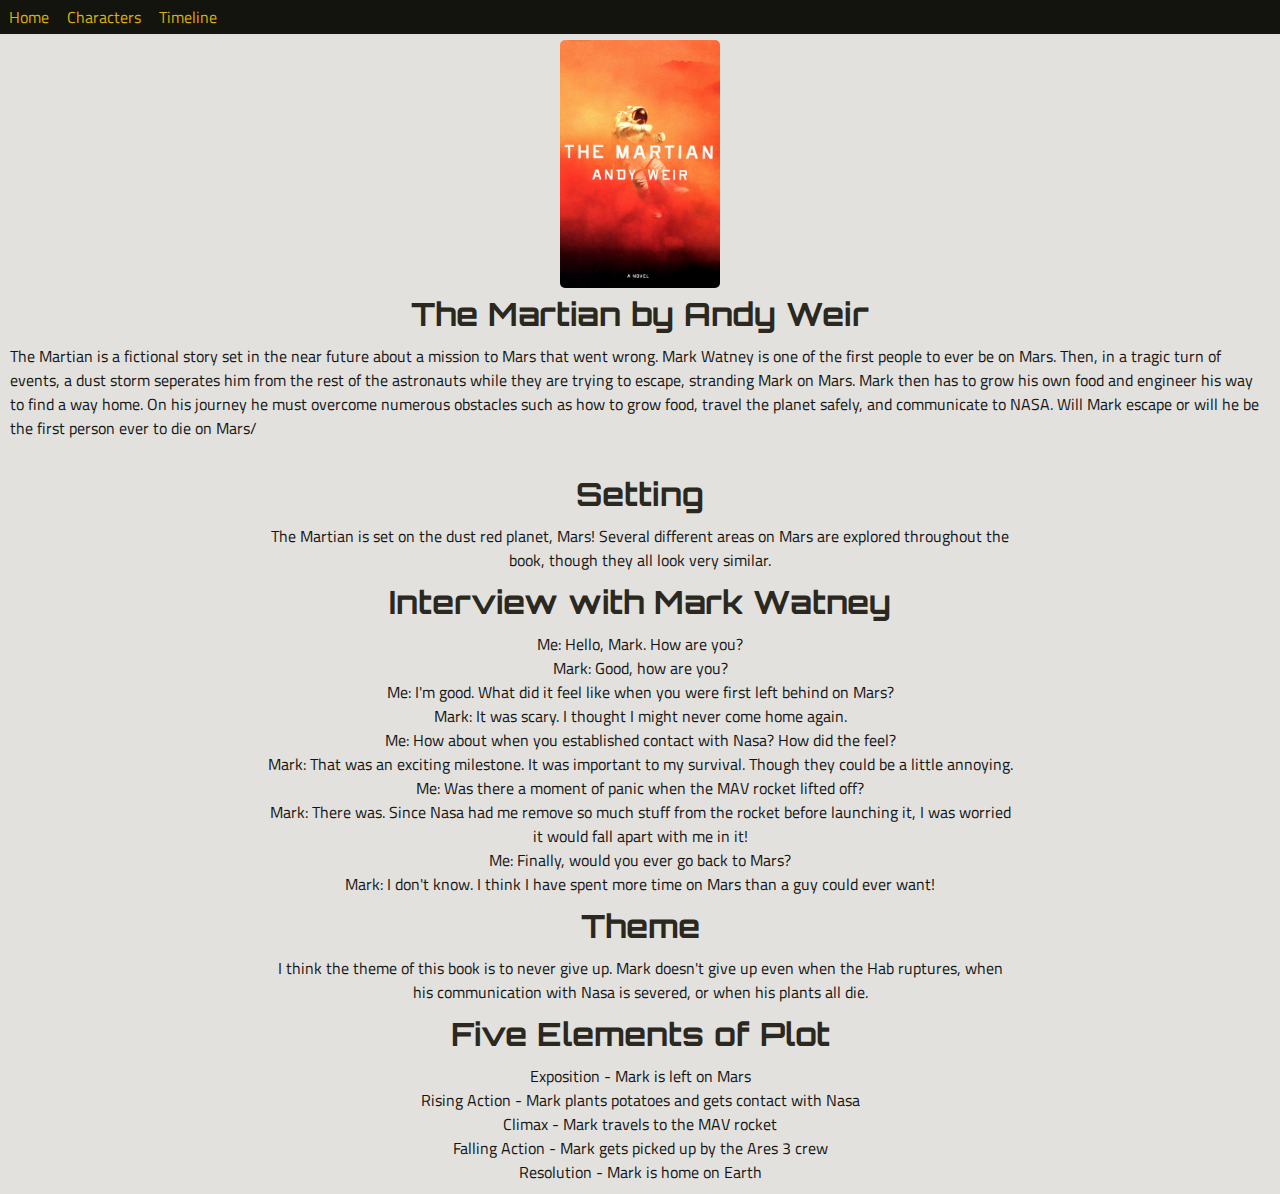
<file: index.html>
<!DOCTYPE html>
<html>
	<head>
		<title>The Martian</title>
		<link rel="stylesheet" href="style.css">
	</head>
	<body>
		<div class="navbar">
			<a>Home</a>
			<a href="./characters.html">Characters</a>
			<a href="./timeline.html">Timeline</a>
		</div>
		<div class=main>
		<div id=center><img class="cover" src="cover.jpg"alt="The Cover of The Martian"></div>
		<h1 id="center">The Martian by Andy Weir</h1>
		</div>
		<p>
			The Martian is a fictional story set in the near future about a mission to Mars that went wrong. Mark Watney is one of the first people to ever be on Mars. Then, in a tragic turn of events, a dust storm seperates him from the rest of the astronauts while they are trying to escape, stranding Mark on Mars. Mark then has to grow his own food and engineer his way to find a way home. On his journey he must overcome numerous obstacles such as how to grow food, travel the planet safely, and communicate to NASA. Will Mark escape or will he be the first person ever to die on Mars/
		</p>
		<br>
		<h1 id="center">Setting</h1>
		<p id="center" class="small">The Martian is set on the dust red planet, Mars! Several different areas on Mars are explored throughout the book, though they all look very similar.</p>
		<div id="center" class="small">
		<h1>Interview with Mark Watney</h1>
		<p>
			Me: Hello, Mark. How are you?
			<br>
			Mark: Good, how are you?
			<br>
			Me: I'm good. What did it feel like when you were first left behind on Mars?
			<br>
			Mark: It was scary. I thought I might never come home again.
			<br>
			Me: How about when you established contact with Nasa? How did the feel?
			<br>
			Mark: That was an exciting milestone. It was important to my survival. Though they could be a little annoying.
			<br>
			Me: Was there a moment of panic when the MAV rocket lifted off?
			<br>
			Mark: There was. Since Nasa had me remove so much stuff from the rocket before launching it, I was worried it would fall apart with me in it!
			<br>
			Me: Finally, would you ever go back to Mars?
			<br>
			Mark: I don't know. I think I have spent more time on Mars than a guy could ever want!
		</p>

		<h1>Theme</h1>
		<p>I think the theme of this book is to never give up. Mark doesn't give up even when the Hab ruptures, when his communication with Nasa is severed, or when his plants all die.</p>
		<h1>Five Elements of Plot</h1>
		<p>
			Exposition - Mark is left on Mars
			<br>
			Rising Action - Mark plants potatoes and gets contact with Nasa
			<br>
			Climax - Mark travels to the MAV rocket
			<br>
			Falling Action - Mark gets picked up by the Ares 3 crew
			<br>
			Resolution - Mark is home on Earth
		</p>
		</div>
	</body>
</html>
</file>
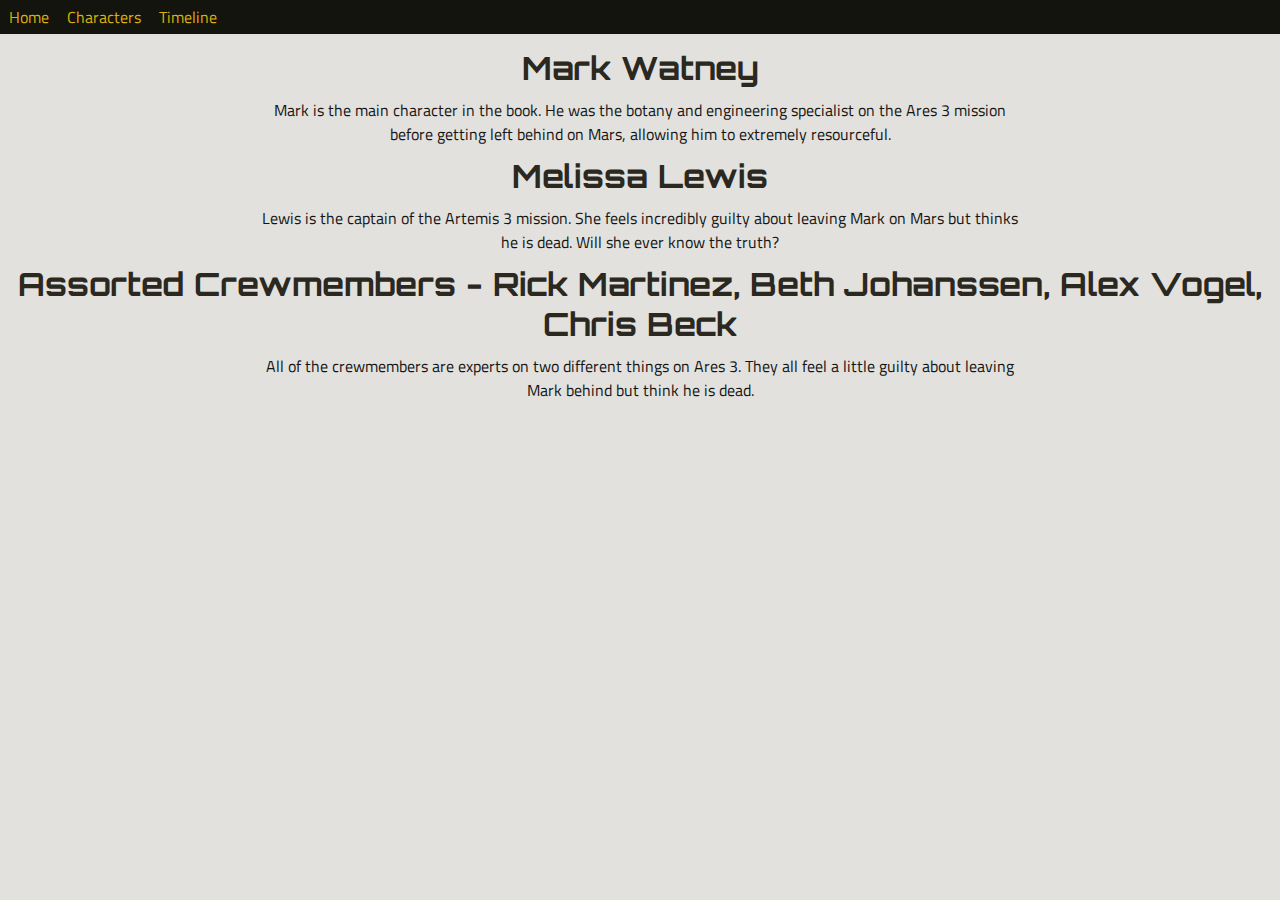
<file: characters.html>
<!DOCTYPE html>
<html>
	<head>
		<title>The Martian - Characters</title>
		<link rel="stylesheet" href="style.css">
	</head>
	<body>
		<div class="navbar">
			<a href="./index.html">Home</a>
			<a href="./characters.html">Characters</a>
			<a href="./timeline.html">Timeline</a>
		</div>
		<br>
		<br>
		<div id="center">
		<h1>Mark Watney</h1>
		<p class="small">Mark is the main character in the book. He was the botany and engineering specialist on the Ares 3 mission before getting left behind on Mars, allowing him to extremely resourceful.</p>
		<h1>Melissa Lewis</h1>
		<p class="small">Lewis is the captain of the Artemis 3 mission. She feels incredibly guilty about leaving Mark on Mars but thinks he is dead. Will she ever know the truth?</p>
		<h1>Assorted Crewmembers - Rick Martinez, Beth Johanssen, Alex Vogel, Chris Beck</h1>
		<p class="small">All of the crewmembers are experts on two different things on Ares 3. They all feel a little guilty about leaving Mark behind but think he is dead.</p>
		</div>
	</body>
</html>
</file>
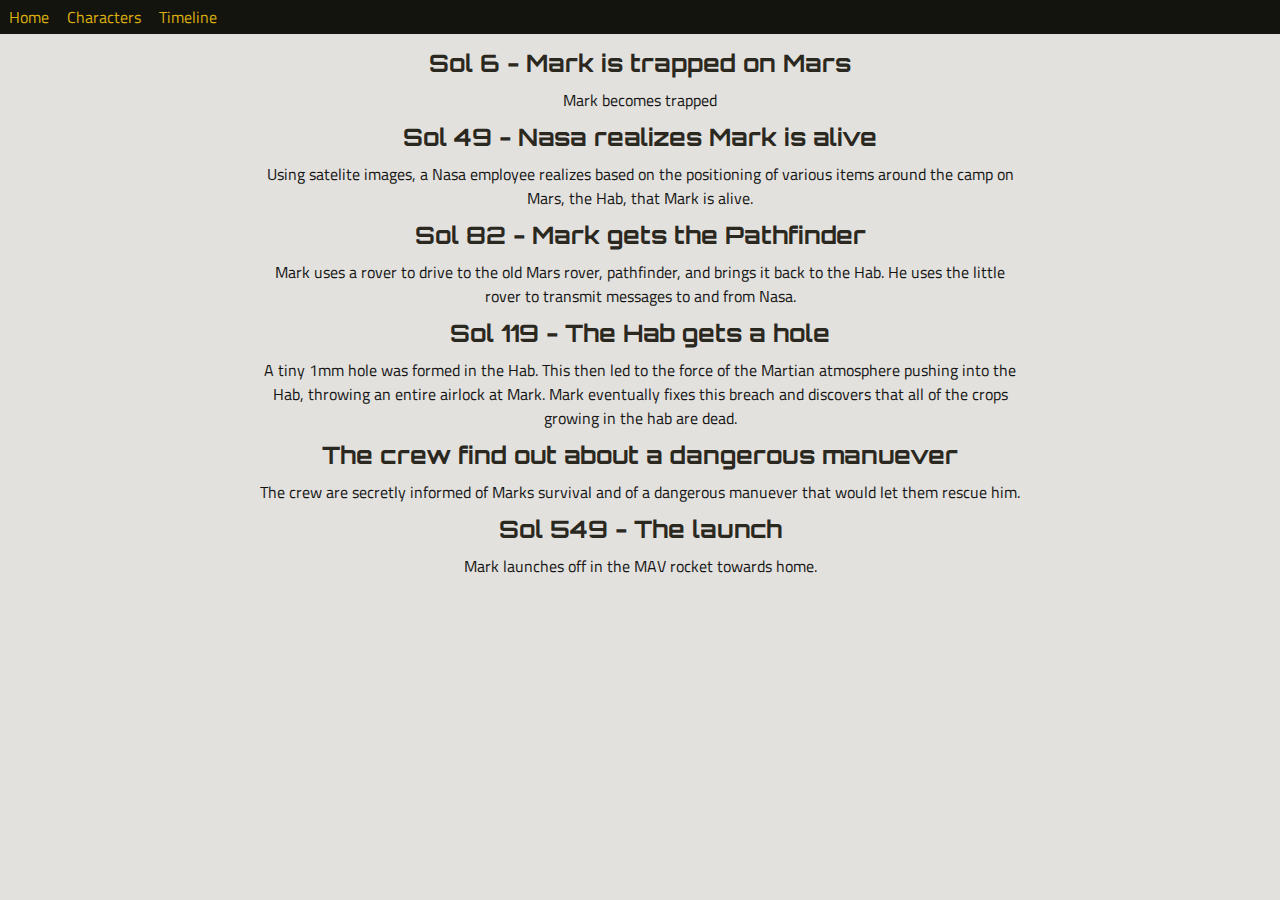
<file: timeline.html>
<!DOCTYPE html>
<html>
	<head>
		<title>The Martian - Timeline</title>
		<link rel="stylesheet" href="style.css">
	</head>
	<body>
		<div class="navbar">
			<a href="./index.html">Home</a>
			<a href="./characters.html">Characters</a>
			<a href="./timeline.html">Timeline</a>
		</div>
		<br>
		<br>
		<div id="center">
			<h2>Sol 6 - Mark is trapped on Mars</h2>
			<p class="small">Mark becomes trapped</p>
			<h2>Sol 49 - Nasa realizes Mark is alive</h2>
			<p class="small">Using satelite images, a Nasa employee realizes based on the positioning of various items around the camp on Mars, the Hab, that Mark is alive.</p>
			<h2>Sol 82 - Mark gets the Pathfinder</h2>
			<p class="small">Mark uses a rover to drive to the old Mars rover, pathfinder, and brings it back to the Hab. He uses the little rover to transmit messages to and from Nasa.</p>
			<h2>Sol 119 - The Hab gets a hole</h2>
			<p class="small">A tiny 1mm hole was formed in the Hab. This then led to the force of the Martian atmosphere pushing into the Hab, throwing an entire airlock at Mark. Mark eventually fixes this breach and discovers that all of the crops growing in the hab are dead.</p>
			<h2>The crew find out about a dangerous manuever</h2>
			<p class="small">The crew are secretly informed of Marks survival and of a dangerous manuever that would let them rescue him.</p>
			<h2>Sol 549 - The launch</h2>
			<p class="small">Mark launches off in the MAV rocket towards home.</p>
		</div>
	</body>
</html>
</file>
<file: style.css>
@import url('https://fonts.googleapis.com/css2?family=Orbitron:wght@400..900&display=swap'); /*Orbitron import*/
@import url('https://fonts.googleapis.com/css2?family=Orbitron:wght@400..900&family=Titillium+Web:ital,wght@0,200;0,300;0,400;0,600;0,700;0,900;1,200;1,300;1,400;1,600;1,700&display=swap'); /*Titillium import*/
*{
	/*vars*/
	--fg-color: #141413;
	--fg-color-heading: #2b281f;
	--bg-color: #e2e1de;
	--accent-color: #ddb00d;
	--alt-accent-color: #a58309;
	--heading-font: "Orbitron";
	--default-font: "Titillium Web", sans-serif;
	/*default values*/
	color: var(--fg-color);
	font-family: var(--default-font);
	margin: 0px;
}

html{
	/*Background Color*/
	background-color: var(--bg-color);
}

/*Utility*/
#center{
	text-align: center;
}
#abs{
	position: absolute;
}

/*Headings*/
h1{
	font-family: var(--heading-font), sans-serif;
	color: var(--fg-color-heading);
}
h2{
	font-family: var(--heading-font), sans-serif;
	color: var(--fg-color-heading);
}
h3{
	font-family: var(--heading-font), sans-serif;
	color: var(--fg-color-heading);
}
h4{
	font-family: var(--heading-font), sans-serif;
	color: var(--fg-color-heading);
}
h5{
	font-family: var(--heading-font), sans-serif;
	color: var(--fg-color-heading);
}
h6{
	font-family: var(--heading-font), sans-serif;
	color: var(--fg-color-heading);
}

/*Links*/
a{
	color: var(--accent-color);
	padding: 0px 4px;
	text-decoration: none;
}
a:visited{
	color: var(--alt-accent-color);
}
a:hover{
	border-radius: 5px;
	color: var(--bg-color);
	padding: 0px 4px;
	background-color: var(--accent-color);
}
a:active{
	border-radius: 5px;
	color: var(--bg-color);
	padding: 0px 4px;
	background-color: var(--alt-accent-color);
}
.button-link:link{
	margin-top: 5em;
	border-radius: 5px;
	padding: 1em 2em;
	text-decoration:none;
	background-color: var(--accent-color);
	color: var(--fg-color);
}
.button-link:hover{
	background-color: var(--alt-accent-color);
}

/*Navbar*/
.navbar{
	overflow: hidden;
	position: fixed;
	top: 0;
	width: 100%;
	background-color: #14140f;
}
.navbar a{
	float: left;
	display: block;
	text-align: center;
	margin: 5px;
}

/*Paragraphs*/
p{
	margin:10px;
}
.small{
	margin-left:20vw;
	margin-right:20vw;
}
/*Main Content*/
.main{
	margin: 10px;
	margin-top: 40px;
}

/*Images*/
img{
	width:100%;
	height:auto;
	border-radius: 5px;
}

.cover{
	max-width: 10em;
}
</file>
